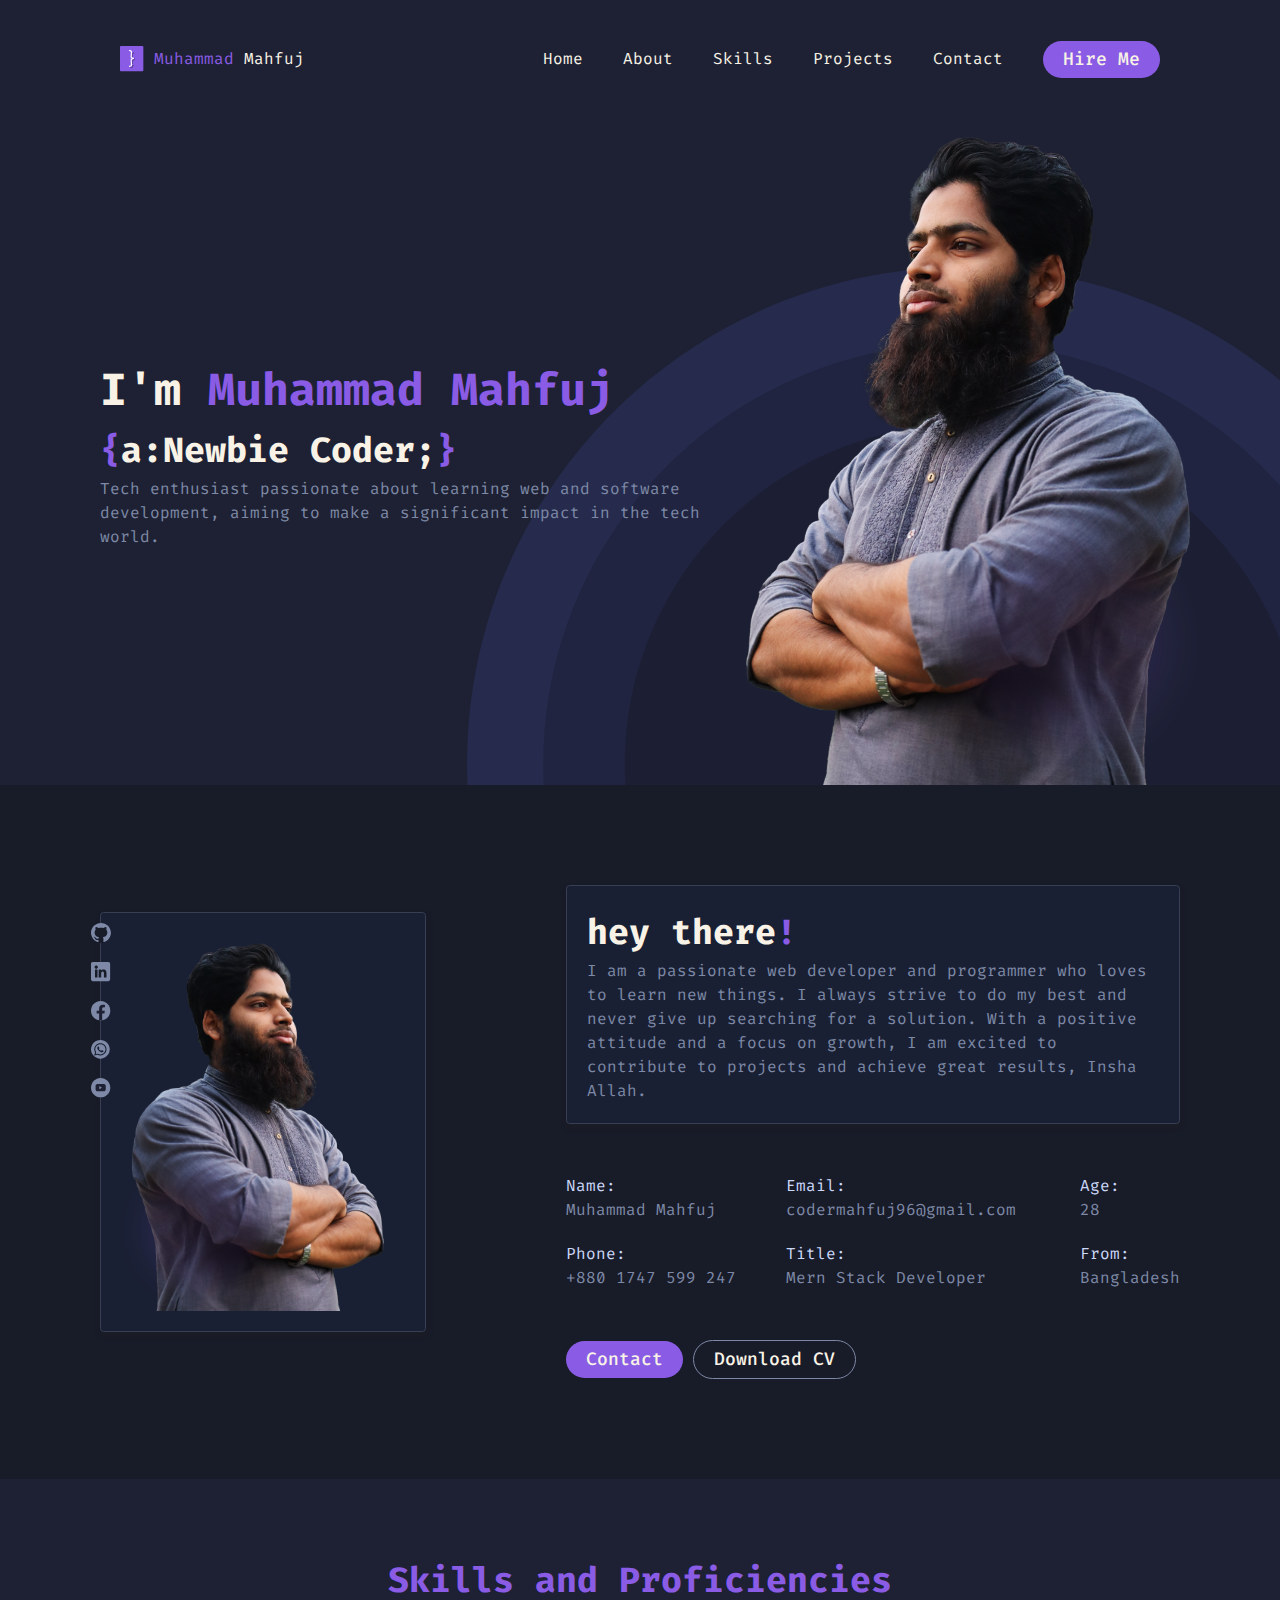
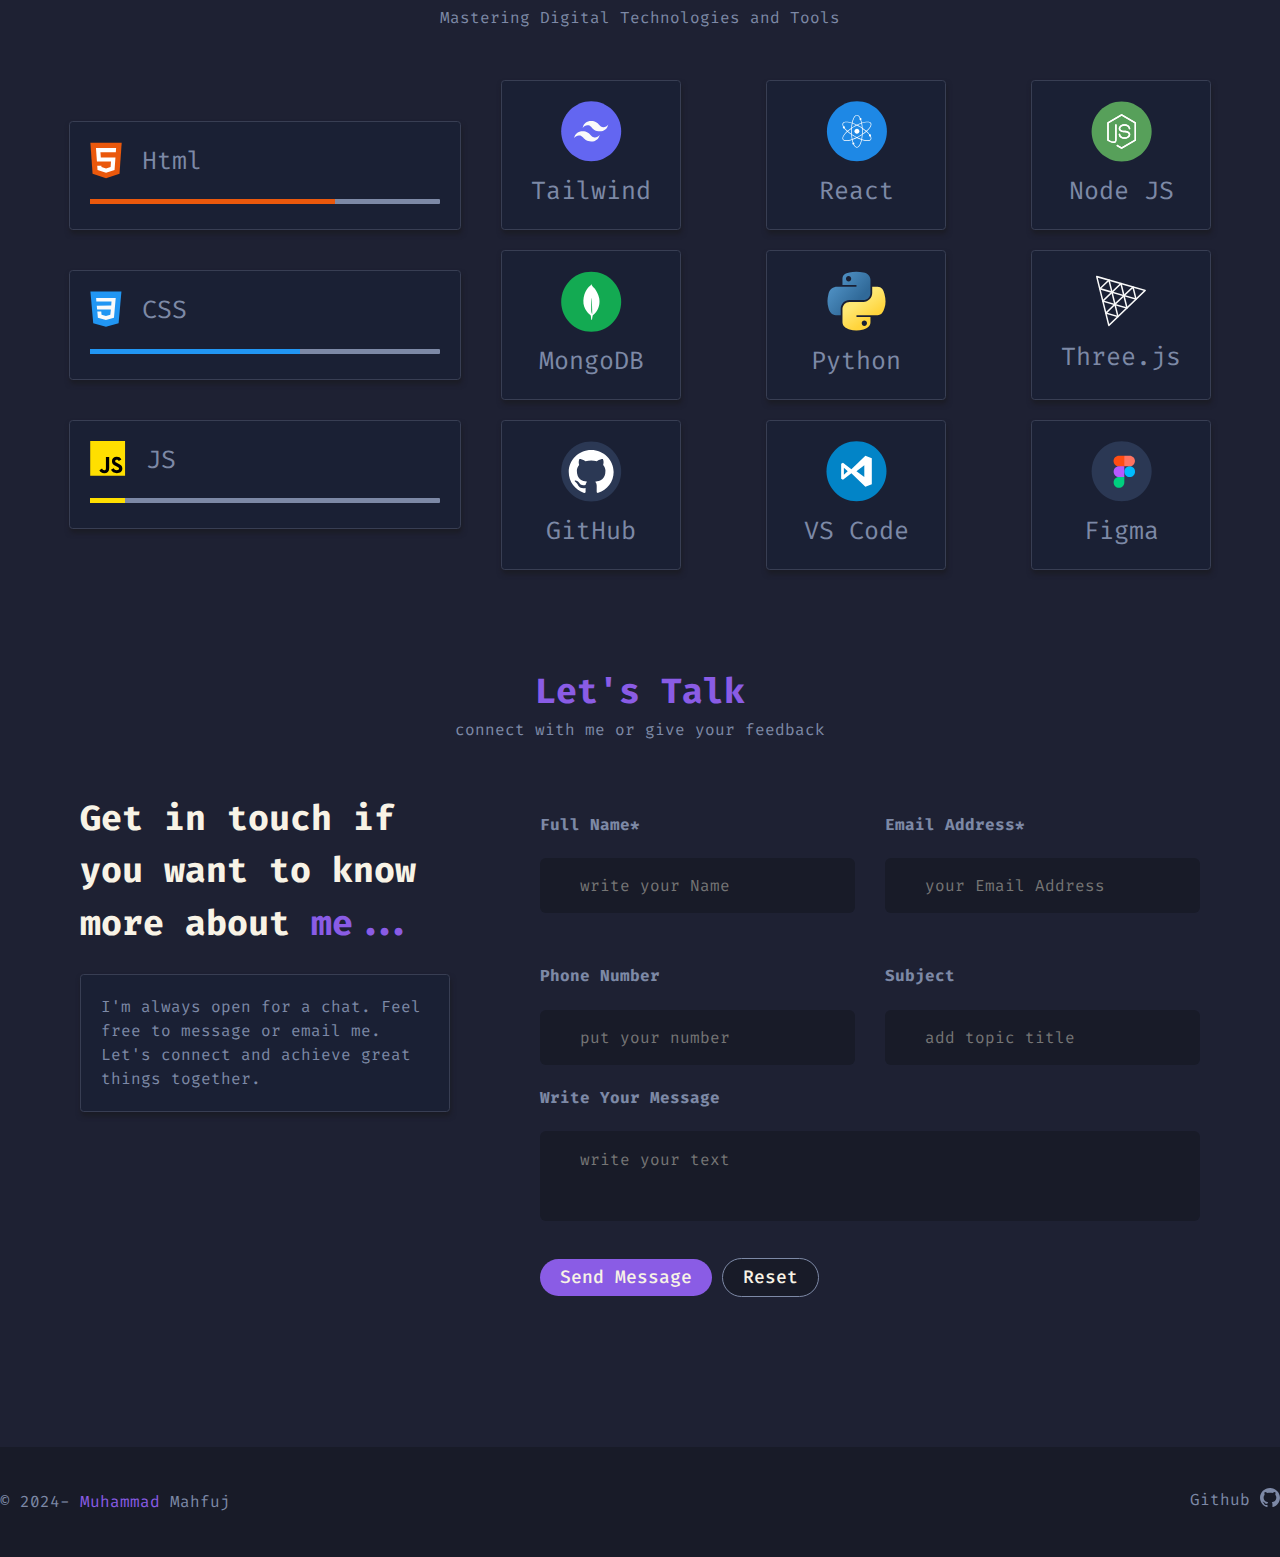
<file: index.html>
<!DOCTYPE html>
<html lang="en">
  <head>
    <meta charset="UTF-8" />
    <meta name="viewport" content="wih4h=device-wih4h, initial-scale=1.0" />
    <title>Muhammad Mahfuj</title>
    <link rel="preconnect" href="https://fonts.googleapis.com" />
    <link rel="preconnect" href="https://fonts.gstatic.com" crossorigin />
    <link
      href="https://fonts.googleapis.com/css2?family=Fira+Code:wght@300..700&family=Inter:wght@100..900&display=swap"
      rel="stylesheet"
    />
    <link rel="stylesheet" href="css/normalize.css" />
    <link rel="stylesheet" href="css/portfolio.css" />
  </head>
  <body>
    <header class="header">
      <!-- navbar -->
      <nav class="navbar">
        <div class="logo">
          <img
            src="images/icons/logo-side-icon.svg"
            alt="svg image of a logo containing a green background and a curly brace"
          />
          <p class="logo-name">
            <span class="h1-first-color">Muhammad</span>
            <span class="h1-second-color">Mahfuj</span>
          </p>
        </div>

        <ul class="nav-heads">
          <li><a class="nav-items" href="#home">Home</a></li>
          <li><a class="nav-items" href="#about">About</a></li>
          <li><a class="nav-items" href="#skills">Skills</a></li>
          <li><a class="nav-items" href="#projects">Projects</a></li>
          <li><a class="nav-items" href="#contact">Contact</a></li>
          <li>
            <button class="btn btn-primary">
              <a href="#contact-me">Hire Me</a>
            </button>
          </li>
        </ul>
      </nav>

      <!-- hero section -->
      <article class="hero">
        <section class="hero-text">
          <h1><span class="h1-second-color">I'm</span> Muhammad Mahfuj</h1>
          <h2>{<span class="h1-second-color">a:Newbie Coder;</span>}</h2>
          <p class="body-text">
            Tech enthusiast passionate about learning web and software
            development, aiming to make a significant impact in the tech world.
          </p>
        </section>
        <img
          class="hero-image"
          src="images/formal dp transparent.png"
          alt="image of the author of the site"
        />
      </article>
    </header>

    <!-- main section -->
    <main class="main">
      <!-- about me -->
      <article class="about-me">
        <section class="about-me-body">
          <section class="container image-container">
            <img
              class="small-img"
              src="images/formal dp transparent.png"
              alt=""
            />
            <section class="social-media-icons">
              <span class="icon-holder github-icon">
                <a href="https://github.com/muhammadmahfuj" target="”_blank”"
                  ><img
                    src="images/icons/github-icon.svg"
                    alt="image of github icon"
                /></a>
              </span>
              <span class="icon-holder linkedin-icon">
                <a
                  href="https://www.linkedin.com/in/muhammadmahfuj/"
                  target="”_blank”"
                  ><img
                    src="images/icons/linkedin-icon.svg"
                    alt="icon of linkedin"
                /></a>
              </span>
              <span class="icon-holder fb-icon">
                <a
                  href="https://www.facebook.com/muhammadmahfujprofile/"
                  target="”_blank”"
                  ><img src="images/icons/facebook-icon.svg" alt=""
                /></a>
              </span>
              <span class="icon-holder whatsapp-icon">
                <a href="https://wa.me/+8801747599247" target="”_blank”"
                  ><img
                    src="images/icons/whatsapp-icon.svg"
                    alt="whatsapp icon"
                /></a>
              </span>
              <span class="icon-holder yt-icon">
                <a
                  href="https://www.youtube.com/@thebeduincode"
                  target="”_blank”"
                  ><img src="images/icons/youtube-icon.svg" alt="Youtube icon"
                /></a>
              </span>
            </section>
          </section>
          <section class="about-info">
            <div class="container">
              <h3><span class="h1-second-color">hey there</span>!</h3>
              <p class="body-text">
                I am a passionate web developer and programmer who loves to
                learn new things. I always strive to do my best and never give
                up searching for a solution. With a positive attitude and a
                focus on growth, I am excited to contribute to projects and
                achieve great results, Insha Allah.
              </p>
            </div>
            <div>
              <!-- <div class="details-container">
                <div class="details-text">
                  <h4>Name:</h4>
                  <p>Muhammad Mahfuj</p>
                </div>
                <div class="details-text">
                  <h4>Email:</h4>
                  <p>codermahfuj96@gmail.com</p>
                </div>

                <div class="details-text">
                  <h4>Age:</h4>
                  <p>28</p>
                </div>

                <div class="details-text">
                  <h4>Phone:</h4>
                  <p>+880 1747 599 247</p>
                </div>

                <div class="details-text">
                  <h4>Title:</h4>
                  <p>Mern Stack Developer</p>
                </div>
                <div class="details-text">
                  <h4>From:</h4>
                  <p>Bangladesh</p>
                </div>
              </div> -->
              <dl class="details-container">
                <div class="details-text">
                  <dt>Name:</dt>
                  <dd>Muhammad Mahfuj</dd>
                </div>
                <div class="details-text">
                  <dt>Email:</dt>
                  <dd>codermahfuj96@gmail.com</dd>
                </div>

                <div class="details-text">
                  <dt>Age:</dt>
                  <dd>28</dd>
                </div>

                <div class="details-text">
                  <dt>Phone:</dt>
                  <dd>+880 1747 599 247</dd>
                </div>

                <div class="details-text">
                  <dt>Title:</dt>
                  <dd>Mern Stack Developer</dd>
                </div>

                <div class="details-text">
                  <dt>From:</dt>
                  <dd>Bangladesh</dd>
                </div>
              </dl>

              <button class="btn btn-primary">
                <a href="#contact-me">Contact</a>
              </button>
              <button class="btn btn-secondary">
                <a
                  href="images/mahfuj-web-dev-cv.pdf"
                  download="mahfuj-web-dev-cv.pdf"
                  >Download CV</a
                >
              </button>
            </div>
          </section>
        </section>
      </article>

      <!-- skills -->
      <article>
        <header class="skillset-header">
          <h2>Skills and Proficiencies</h2>
          <p>Mastering Digital Technologies and Tools</p>
        </header>
        <section class="all-skills">
          <section class="skill-set">
            <div class="container">
              <span class="skillset__icons">
                <img src="images/icons/html-icon.svg" alt="html5 icon" />
              </span>
              <p>Html</p>
              <div class="progressbar">
                <div class="skills html"></div>
              </div>
            </div>

            <div class="container">
              <span class="skillset__icons">
                <img src="images/icons/css-icon.svg" alt="html5 icon" />
              </span>
              <p>CSS</p>
              <div class="progressbar">
                <div class="skills css"></div>
              </div>
            </div>

            <div class="container">
              <span class="skillset__icons">
                <img src="images/icons/js-icon.svg" alt="html5 icon" />
              </span>
              <p>JS</p>
              <div class="progressbar">
                <div class="skills js"></div>
              </div>
            </div>
          </section>

          <section class="grid grid--three-col">
            <div class="container placeholder__tech">
              <span class="technologies__icons">
                <img src="images/icons/tailwind-icon.svg" alt="html5 icon" />
              </span>
              <p>Tailwind</p>
            </div>

            <div class="container placeholder__tech">
              <span class="technologies__icons">
                <img src="images/icons/react-icon.svg" alt="html5 icon" />
              </span>
              <p>React</p>
            </div>

            <div class="container placeholder__tech">
              <span class="technologies__icons">
                <img src="images/icons/node-icon.svg" alt="html5 icon" />
              </span>
              <p>Node JS</p>
            </div>

            <div class="container placeholder__tech">
              <span class="technologies__icons">
                <img src="images/icons/mongodb-icon.svg" alt="html5 icon" />
              </span>
              <p>MongoDB</p>
            </div>

            <div class="container placeholder__tech">
              <span class="technologies__icons">
                <img src="images/icons/python-icon.svg" alt="html5 icon" />
              </span>
              <p>Python</p>
            </div>
            <div class="container placeholder__tech">
              <span class="technologies__icons">
                <img src="images/icons/three-icon.svg" alt="html5 icon" />
              </span>
              <p>Three.js</p>
            </div>

            <div class="container placeholder__tech">
              <span class="technologies__icons">
                <img src="images/icons/github-icon-2.svg" alt="html5 icon" />
              </span>
              <p>GitHub</p>
            </div>

            <div class="container placeholder__tech">
              <span class="technologies__icons">
                <img src="images/icons/vscode-icon.svg" alt="html5 icon" />
              </span>
              <p>VS Code</p>
            </div>

            <div class="container placeholder__tech">
              <span class="technologies__icons">
                <img src="images/icons/figma-icon.svg" alt="html5 icon" />
              </span>
              <p>Figma</p>
            </div>
          </section>
        </section>
      </article>
      <!-- connect with me -->
      <article class="contact-me" id="contact-me">
        <header class="skillset-header">
          <h2>Let's Talk</h2>
          <p>connect with me or give your feedback</p>
        </header>
        <section class="contact-body">
          <section class="connect-text">
            <h2>
              <span class="h1-second-color"
                >Get in touch if you want to know more about</span
              >
              me...
            </h2>
            <div class="container">
              <p>
                I'm always open for a chat. Feel free to message or email me.
                Let's connect and achieve great things together.
              </p>
            </div>
          </section>
          <section class="connect-form">
            <form class="form-section">
              <div class="details-container dc-form">
                <div class="details-text">
                  <h4>Full Name*</h4>
                  <input type="text" placeholder="write your Name" required />
                </div>
                <div class="details-text">
                  <h4>Email Address*</h4>
                  <input
                    type="email"
                    placeholder="your Email Address"
                    required
                  />
                </div>

                <div class="details-text">
                  <h4>Phone Number</h4>
                  <input type="tel" placeholder="put your number" />
                </div>

                <div class="details-text">
                  <h4>Subject</h4>
                  <input type="text" placeholder="add topic title" />
                </div>
              </div>

              <div>
                <h4>Write Your Message</h4>
                <textarea
                  name=""
                  id=""
                  placeholder="write your text"
                ></textarea>
              </div>
              <div class="form-btn">
                <input
                  class="btn btn-primary"
                  type="submit"
                  name=""
                  id=""
                  value="Send Message"
                />
                <input
                  class="btn btn-secondary"
                  type="reset"
                  name=""
                  id=""
                  value="Reset"
                />
              </div>
            </form>
          </section>
        </section>
      </article>
    </main>
    <footer class="footer">
      <div class="footer-body">
        <p>&copy; 2024- <span class="h1-first-color">Muhammad</span> Mahfuj</p>
        <div class="footer-icon">
          <p>Github</p>
          <a href="https://github.com/muhammadmahfuj" target="_blank"
            ><img src="images/icons/github-icon.svg" alt="icon of github"
          /></a>
        </div>
      </div>
    </footer>
  </body>
</html>
</file>
<file: css/portfolio.css>
:root{
   --color-primary:#8A5CE5;
   --color-secondary: #F8F3E6;
   /* all buttons and headers get secondary color */
   --color-body-text: #7D89A6;
   /* border color also gets body text color */
   --color-container: #1A2034;
   --color-container-border: #383E53;
   --color-small-text: #CBD8F8;
   /* all small titles gets this color */
   --color-footer: #181B28;
   --color-background: #1E2133;
   --color-hover: #7091FF;
   --max-width: 144rem;
}


/* global styles */
*{
   box-sizing: border-box;
}
html {
   font-size: 62.5%;
   background-color: var(--color-background);
}

body{
   color: var(--color-body-text);
   font-family: 'Fira Code', Arial, Helvetica, sans-serif;
   font-size: 1.6rem;
   line-height: 1.5;
}
main, header{
   max-width: var(--max-width);
   margin: auto;
}

/* common styles */
h1, h2, h3 {
   color: var(--color-primary);
}
h1, h2, h3, p {
   margin: 0;
}
h1 {
   font-size: 4.5rem;
}
h2,h3{
   font-size: 3.5rem;
}
a{
   text-decoration: none;
}
a:link, a:visited, a:hover, a:active { color: var(--color-secondary); }
li{
   list-style: none;
}

.btn {
   border-radius: 2rem;
   padding: 0.8rem 2rem;
   font-size: 1.8rem;
   font-weight: 500;
   text-align: center;
}
.btn-primary{
   background-color: var(--color-primary);
   color: var(--color-secondary);
   border: none;
}
.btn-secondary{
   background-color: var(--color-footer);
   color: var(--color-secondary);
   border: 0.01rem solid var(--color-body-text);
}
/* .btn-primary:focus, .btn-primary:active{
   border: 0.1rem solid;
   border-color: var(--color-body-text);
} */

.container {
   border-radius: 0.37rem;
   background-color: var(--color-container);
   border: 0.04rem solid var(--color-container-border);
   margin-bottom: 2rem;
   padding: 2rem;
   /* dropshadow | offset-x | offset-y | blur-radius | spread-radius | color */
   box-shadow: 1px 4px 5px 0px rgba(27, 28, 37, 100%);
   transition: box-shadow 0.15s;
}

.container:hover, input:hover, textarea:hover{
   box-shadow: 0px 0px 5px 0px rgba(138, 92, 229, 85%);
}
.body-text{
   font-size: 1.6rem;
}

/* header */
   /* navbar */

   .h1-first-color{
      color: var(--color-primary);
   }
   .h1-second-color{
      color: var(--color-secondary);
   }
   .navbar{
      display: flex;
      justify-content: space-between;
      align-items: center;
      margin: 2.5rem 12rem;
   }

   .logo{
      display: flex;
      align-items: center;
   }

   .logo-name{
      margin-left: 1rem;
   }

   .nav-heads{
      display: flex;
      justify-content:flex-end;
      align-items: center;
      gap: 4rem;
   }
   .nav-items{
      color: var(--color-small-text);
   }

   .nav-items:hover, .nav-items:active{
      color: var(--color-hover);
   }


/* hero section */

.header {
   background-image: url(../images/header-bg-main.svg);
   background-repeat: no-repeat;
   background-position: bottom right;
}
.hero{
   display: flex;
   justify-content: space-between;
   align-items: center;
   margin: 0rem 7rem 0rem 10rem;
}
.hero-image{
   width: 50rem;
   object-fit: cover;
}

.hero-text{
   max-width: 60rem;
   display: flex;
   flex-direction: column;
   gap: 0.05rem;
}



/* main */

/* about me */
.about-me{
   background-color: var(--color-footer);
}
.about-me-body{
   padding: 10rem 10rem ;
   display: flex;
   flex-direction: row;
   justify-content: space-between;
   align-items: center;
}
.about-info{
margin-left: 14rem;

}

.image-container{
   width: 39rem;
   height: 42rem;
   position: relative;
   
}
.small-img{
   max-height: 100%;
   object-fit: cover ;
   /* padding-top: 1.5rem; */
   transform: scaleX(-1);
   /* position: absolute; */
}

.social-media-icons{
   position: absolute;
   top: 1rem;
   left: -1rem;
   display: flex;
   flex-direction: column;
   gap: 1.2rem;
}

.icon-holder:hover{
   transform: scale(1.2) translateZ(10px); /* Increase size and move forward */
   box-shadow: 0 4px 8px rgba(0, 0, 0, 0.2); /* Add shadow for a 3D effect */
}

.details-container dt{
   color: var(--color-small-text);
 }

.details-container{
   display: grid;
   /* grid-template-columns: 17rem 25rem 10rem  ; */
   grid-template: repeat(2, 1fr) / 1.5fr 2fr 0.3fr;
   grid-row-gap: 2rem;
   margin: 5rem 0;
}

   /* if h4 and p are  used in about me> details text section */
/* .details-container > p{
   margin: 0;
   padding: 0;
} */

/* if dd is used in about me> details text section */
dd{
   margin: 0;
}

.details-title{
   font-size: 1.8rem;
   color: var(--color-small-text);
}
.details-body{
   font-size: 1.4rem;
}

/* skills */

.skillset-header{
   text-align: center;
   margin-top: 7.5rem;
   margin-bottom: 5rem;
}

.all-skills{
   display: flex;
   justify-content: center;
   align-items: center;
}


.progressbar{
   background-color: var(--color-body-text);
   border-radius: 1px;
   height: .5rem;
   margin-top: 2rem;
   margin-bottom: .5rem;
   width: 35rem;
}

.skill-set{
   display: flex;
   flex-direction: column;
   font-size: 2.5rem;
   gap: 2rem;
}

.skills{
   height: .5rem;
}
.html{
   width: 70%; background-color: #EA580C;
}
.css{
   width: 60%; background-color: #2196F3;
}
.js{
   width: 10%; background-color: #FFDF00;
}

.skillset__icons{
   float: left;
   padding-right: 2rem;
}


.placeholder__tech{
   display: flex;
   flex-direction: column;
   justify-content: center;
   align-items: center;
   width: 18rem;
   height: 15rem;
}

.grid{
   display: grid;
   column-gap: 8.5rem;
   font-size: 2.5rem;
   margin-left: 4rem;
}

.grid--three-col{
   grid-template-columns: repeat(3, 1fr );
}

   /* connect with me */
   .contact-me{
      margin-bottom: 15rem;
   }
   .connect-text{
      max-width: 37rem;
      max-height: 28rem;
   }
   .connect-text .container{
      margin-top: 2.5rem;
   }
   .contact-body{
      display: flex;
      gap: 9rem;
   }
   .connect-form .details-container{
      display: grid;
      /* grid-template-columns: 17rem 25rem 10rem  ; */
      grid-template: repeat(2, 1fr) / 1fr 1fr;
      grid-row-gap: 3rem;
      gap: 3rem;
      margin: 0;
   }
   .details-text input{
      width: 31.5rem;
      height: 5.5rem;
      border-radius: 0.6rem;
      background-color: var(--color-footer);
      outline: none;
      border: none;
      color: var(--color-secondary);
      transition: box-shadow 0.15s;
   }
   input::placeholder, textarea::placeholder{
      padding-left: 2rem;
   }
   input:is([type="text"], [type="email"], [type="tel"]), textarea {
      padding: 2rem;
    }
   
    .contact-body{
      display: flex;
      justify-content: center;
    }
    .form-section textarea{
      width: 66rem;
      height: 9rem;
      resize: none;
      border-radius: 0.6rem;
      background-color: var(--color-footer);
      outline: none;
      border: none;
      color: var(--color-secondary);
    }
    .form-btn{
      margin-top: 3rem;
    }
/* footer */
    .footer{
      background-color: var(--color-footer);
      width: 100%;
      height: 11rem;
    }
    .footer-body{
      max-width: var(--max-width);
      height: 100%;
      margin: auto;
      display: flex;
      justify-content: space-between;
      align-items: center;
    }
    .footer-icon{
      display: flex;
      gap: 1rem;
    }
</file>
